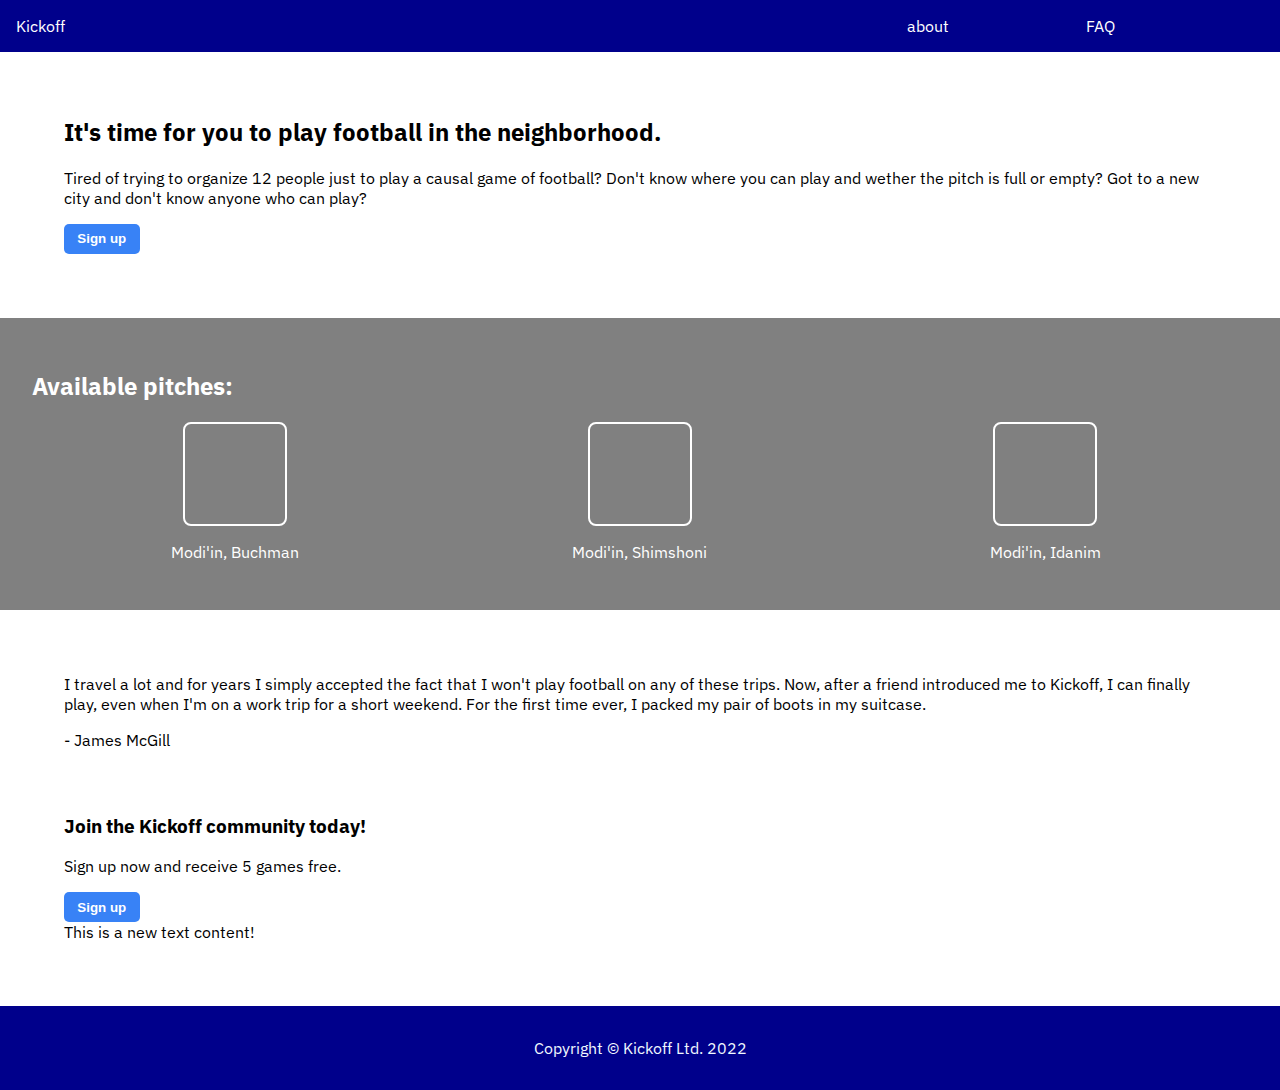
<file: index.html>
<!DOCTYPE html>
<html lang="en">
  <head>
    <meta charset="UTF-8" />
    <link rel="stylesheet" href="./styles.css" />
    <script src="script.js" defer></script>
    <title>Kickoff | Home</title>
  </head>
  <body>
    <script>
    </script>
    <header>
      <div id="title">Kickoff</div>
      <div><a href="pages/about.html">about</a></div>
      <div>FAQ</div>
    </header>
    <main>
      <div class="signup_section">
        <h2>It's time for you to play football in the neighborhood.</h2>
        <p>
          Tired of trying to organize 12 people just to play a causal game of
          football? Don't know where you can play and wether the pitch is full
          or empty? Got to a new city and don't know anyone who can play?
        </p>
        <button>Sign up</button>
      </div>

      <div class="pitches_view">
        <h2>Available pitches:</h2>
        <div class="pitch_list">
          <div class="pitch_item">
            <div class="pitch_img"></div>
            <p>Modi'in, Buchman</p>
          </div>
          <div class="pitch_item">
            <div class="pitch_img"></div>
            <p>Modi'in, Shimshoni</p>
          </div>
          <div class="pitch_item">
            <div class="pitch_img"></div>
            <p>Modi'in, Idanim</p>
          </div>
        </div>
      </div>

      <div class="quote">
        <p>
          I travel a lot and for years I simply accepted the fact that I won't
          play football on any of these trips. Now, after a friend introduced me
          to Kickoff, I can finally play, even when I'm on a work trip for a
          short weekend. For the first time ever, I packed my pair of boots in
          my suitcase.
        </p>
        <p class="quote_author">- James McGill</p>
      </div>
      <div class="bottom_signup">
        <div>
          <h3>Join the Kickoff community today!</h3>
          <p>Sign up now and receive 5 games free.</p>
        </div>
        <div><button id="signUpButton">Sign up</button></div>
      </div>
    </main>
    <footer>
      <p>Copyright © Kickoff Ltd. 2022</p>
    </footer>
  </body>
</html>
</file>
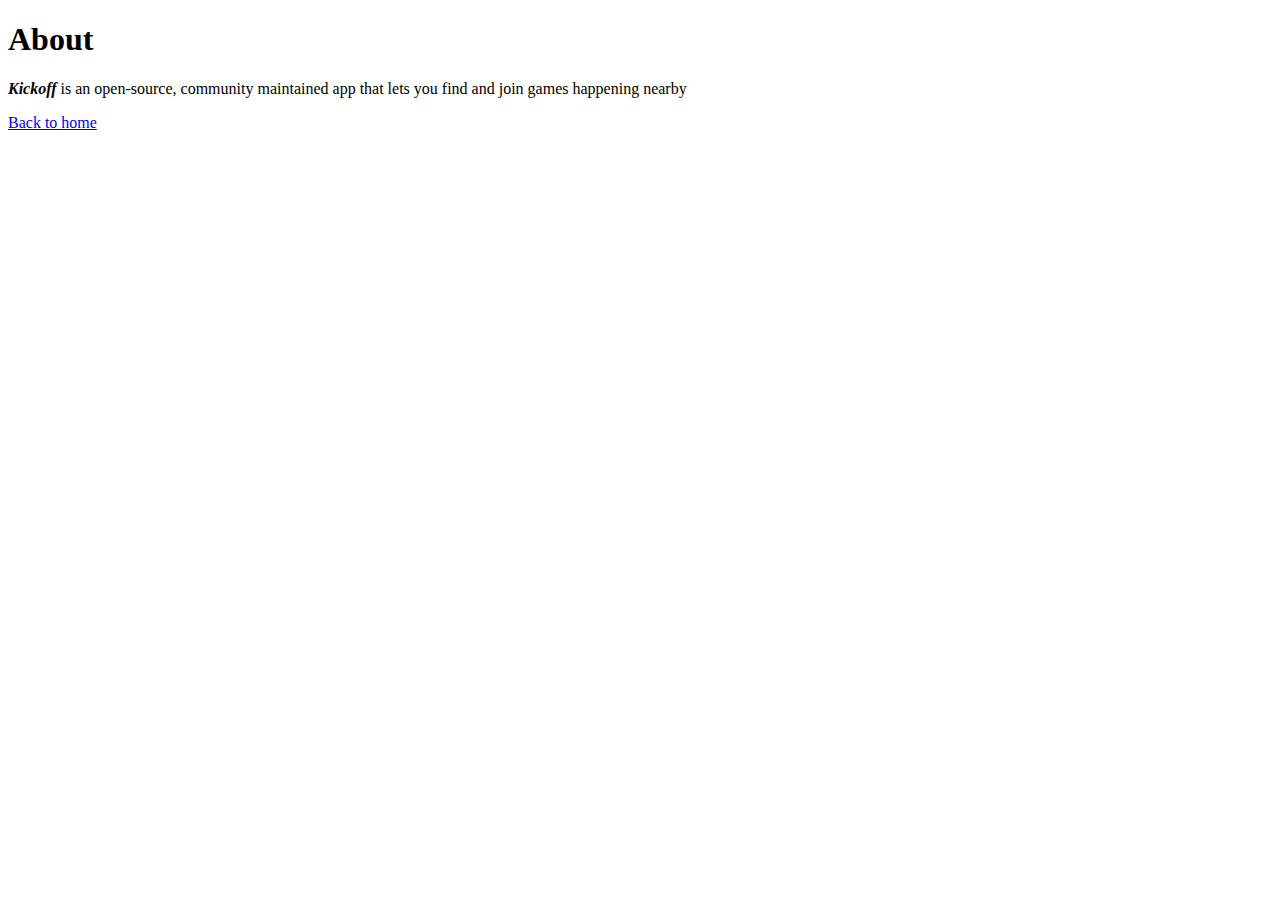
<file: pages/about.html>
<!DOCTYPE html>
<html lang="en">
<head>
    <meta charset="UTF-8">
    <meta http-equiv="X-UA-Compatible" content="IE=edge">
    <meta name="viewport" content="width=device-width, initial-scale=1.0">
    <title>Kickoff | About</title>
</head>
<body>
    <h1>About</h1>
    <p><strong><em>Kickoff</em></strong> is an open-source, community maintained
    app that lets you find and join games happening nearby</p>
    <a href="../index.html" alt="Image of football">Back to home</a>
</body>
</html>
</file>
<file: styles.css>
@import url('http://fonts.googleapis.com/css?family=IBM+Plex+Sans');


html,
body {
  height: 100%;
  width: 100%;
  padding: 0;
  margin: 0;
  font-family: 'IBM Plex Sans', sans-serif, serif;
}

.pitch_item .pitch_img {
  height: 100px;
  width: 100px;
  border-width: 2px;
  border-color: white;
  border-style: solid;
  border-radius: 8px;
  /* flex: 3; */
}

.pitch_item p{
  flex: 1;
}

img {
  height: auto;
  width: 200px;
}

body {
  display: flex;
  flex-direction: column;
}

header {
  background: darkblue;
  color: white;
  height: 75px;
  padding: 1em;
  display: flex;
  flex-direction: row;
}

header div{
  flex: 1;
  color: white;
}

header div a{
  color: white;
  text-decoration-line: none;
}

header #title{
  flex: 5;
}

main {
  flex: auto;
}
footer {
  background-color: darkblue;
  color: aliceblue;
  /* height: 25px; */
  padding:1em;
  /* align-items: center; */
  display: flex;
  flex-direction: column;
  vertical-align: middle;
  align-items: center;
}

.pitch_list{
  display: flex;
  flex-direction: row;
  flex: 3;
}

.pitch_item{
  flex: 1;
  display: flex;
  flex-direction: column;
  align-items: center;
  /* justify-content: ; */

}

#football_img{
  height: auto;
  width: 20px;
  display: inline;
  margin-left: 1em;
}

h1{
  display: inline;
}

button{
  color: white;
  background-color: #3882f6;
  border-width: 0px;
  border-radius: 5px;
  padding-inline: 1em;
  padding-block: 0.5em;
  height: 30px;
  width: auto;
  font-weight: bold;
}

.signup_section{
  margin: 4em;
}

.pitches_view{
  padding: 2em;
  background-color: gray;
  color: white;
  display: flex;
  flex-direction: column;
  /* flex: 3; */
  /* align-items: center; */
}

.pitches_view h2{
  flex: 1;
}

.quote,
.bottom_signup{
  margin: 4em;
}
</file>
